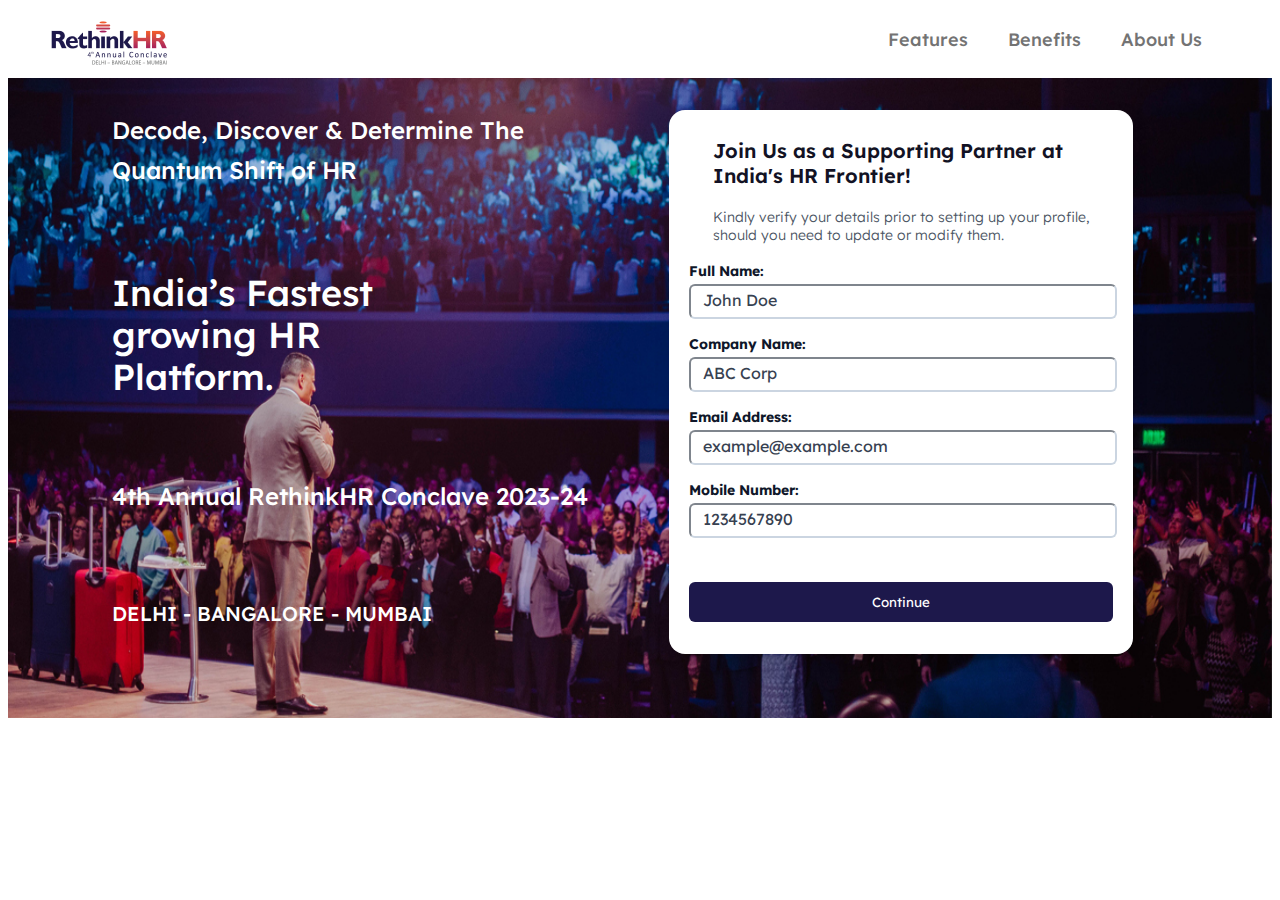
<file: register-with-us.html>
<!DOCTYPE html>
<html lang="en">
<head>
    <meta charset="UTF-8">
    <meta name="viewport" content="width=device-width, initial-scale=1.0">
    <title>Document</title>
    <link href="https://fonts.googleapis.com/css2?family=Lexend+Deca:wght@400;500;600;700&family=Lexend:wght@400;500&display=swap" rel="stylesheet">
    <link rel="stylesheet" href="style.css">
</head>
<body>
    <div class="header">
        <img src="images/RethinkHR 1.png" alt="RethinkHR" class="rethink" />
        <div>
            <!-- <a href="https://rethinkhr.sapphireconnect.in/"><span>Register with us</span></a> -->
            <a href="https://rethinkhr.sapphireconnect.in/"><span>Features</span></a>
            <a href="https://rethinkhr.sapphireconnect.in/"><span>Benefits</span></a>
            <a href="https://rethinkhr.sapphireconnect.in/about-us/"><span>About Us</span></a>
        </div>
    </div>

    <div class="container">
        <img src="./images/bg-desktop-img.jpg" alt="bg-img" class="bg-img">
        
        <div class="tsel">
            <p class="title-main">Decode, Discover & Determine The <br/> Quantum Shift of HR</p>
    
            <p class="subtitle">India’s Fastest <br/> growing HR<br/> Platform.</p>
    
            <p class="event-details">4th Annual RethinkHR Conclave 2023-24</p>
    
            <p class="location">DELHI - BANGALORE - MUMBAI</p>
        </div>

        <div class="form-box">
            <p class="heading-featured">Join Us as a Supporting Partner at India's HR Frontier!</p>
            <p class="text-wrapper">Kindly verify your details prior to setting up your profile, should you need to update or modify them.</p>
            
            <form action="#" method="post" id="contactForm" onsubmit="return validateFormAndRedirect()">
                <label for="fullName">Full Name:</label>
                <input type="text" id="fullName" name="fullName" required placeholder="John Doe">
        
                <label for="companyName">Company Name:</label>
                <input type="text" id="companyName" name="companyName" required placeholder="ABC Corp">
        
                <label for="email">Email Address:</label>
                <input type="email" id="email" name="email" required placeholder="example@example.com">
        
                <label for="mobileNumber">Mobile Number:</label>
                <input type="tel" id="mobileNumber" name="mobileNumber" pattern="[0-9]{10}" required placeholder="1234567890">
        
                <button type="submit" class="hover-effect">Continue</button>
          
            </form>
        </div>
    </div>

    <script src="main.js"></script>
</body>
</html>
</file>
<file: style.css>
/* style.css */

/* Base styles for desktop */
.header {
    width: auto;
    background-color: white;
    display: flex;
    justify-content: space-between;
}

.header div {
    font-size: 16px;
    font-family: Lexend;
    font-weight: 500;
    color: rgba(115, 115, 115, 1);
    display: flex;
    margin-right: 30px;
    margin-top: 20px;
}

.header a {
    text-decoration: none;
}

.header span {
    padding-right: 40px;
    font-size: 18px;
    font-family: Lexend;
    font-weight: 500;
    color: rgba(115, 115, 115, 1);
}

/* Mobile responsiveness */
@media only screen and (max-width: 768px) {
    .header {
        flex-direction: column; /* Stack items vertically on smaller screens */
        align-items: center; /* Center align items */
    }

    .header div {
        margin: 10px 0; /* Adjust margin for better spacing */
    }

    .header span {
        padding-right: 1.25rem; /* Remove right padding on smaller screens */
    }
}


.container {
    position: relative;
    margin-top: -3rem;
    margin-bottom: 5rem;
}

.bg-img {
    position: absolute;
    top: 0;
    left: 0;
    width: 100%;
    height: 40rem;
    z-index: -1;
    background-color: rgba(0, 21, 96, 1), rgba(16, 57, 161, 0.44);
}

@media only screen and (max-width: 600px) {
    .bg-img {
        background-image: url('images/bg-mobile-img.jpg');
        background-size: cover; /* Adjust as needed */
        position: absolute;
        top: 0;
        left: 0;
        width: 100%;
        height: 40rem;
        z-index: -1;
        background-color: rgba(0, 21, 96, 1), rgba(16, 57, 161, 0.44);
    }
  }

.tsel{
    margin-bottom: 0rem;
    
}

.title-main,
.subtitle,
.event-details,
.location {
    min-height: 28px;
    color: rgba(255, 255, 255, 1);
    font-size: 24px;
    font-weight: 500;
    line-height: 40px;
    letter-spacing: 0px;
    word-wrap: break-word;
    margin-left: 5rem; /* Adjust the margin for smaller screens */
    margin-right: 5rem; /* Adjust the margin for smaller screens */
    margin-top: 50px;
    font-family: lexend;
    
}

.subtitle {
    font-size: 36px; /* Adjust font size for smaller screens */
    line-height: 42px; /* Adjust line height for smaller screens */
}

.event-details {
    font-size: 24px;
    line-height: 32px;
}

.location {
    font-size: 20px;
    line-height: 40px;
}

.form-box {
    position: absolute;
    right: 4.7rem; /* Adjust the position for smaller screens */
    top: 2rem; 
    background-color: #ffffff;
    margin-right: 4rem; /* Adjust the margin for smaller screens */
    /* margin-top: 3rem; */
    border-radius: 16px;
    box-shadow: 0px 4px 16px #0000001a;
    /* height: 32rem; */
    width: 29rem;
    /* width: calc(100% - 40px);  */
}

.heading-featured{
    font-size: 20px;
    font-family: "Lexend";
    font-weight: 600;
    color: rgba(18, 18, 36, 1);
    margin-left: 20px; 
    margin-right: 20px;
    padding-top: 0.5rem;
}
.text-wrapper {
    margin-left: 20px; 
    margin-right: 20px;
    font-size: 14px;
    font-family: "Lexend";
    font-weight: 300;
    color: rgba(75, 85, 99, 1);
    margin-top: -2rem;
}

form {
    display: grid;
    margin-left: 20px; /* Adjust the margin for smaller screens */
    margin-right: 20px; /* Adjust the margin for smaller screens */
    max-width: 100%; /* Ensure the form doesn't exceed the screen width */
}

label {
    font-size: 14px;
    font-family: "Lexend";
    font-weight: 500;
    color: rgba(15, 23, 42, 1);
    letter-spacing: 0;
    line-height: 10px;
    padding: 8px 0;
    font-weight: bold;
}

input {
    width: calc(100% - 24px); /* Adjust the width for smaller screens */
    margin-bottom: 12px;
    border-color: #cbd5e1;
    border-radius: 6px;
    padding: 8px 12px;
}

::placeholder {
    font-size: 16px;
    font-family: "Lexend";
    font-weight: 400;
    color: rgba(55, 65, 81, 1);
  }

.hover-effect {
    transition: background-color 0.3s ease;
}

.hover-effect:hover {
    background-color: rgba(187, 58, 77, 0.8);
}

button {
    padding: 12px;
    border-radius: 6px;
    background-color: #1D184B;
    color: #fff;
    border: none;
    cursor: pointer;
    font-family: lexend;
    margin-top: 2rem;
    margin-bottom: 2rem;
}

@media screen and (max-width: 768px) {
    .bg-img {
        height: 80rem; /* Adjust the height for smaller screens */
    }

    .form-box {
        position: static;
        width: 100%;
        margin: 20px 0; /* Adjust the margin for smaller screens */
    }

    
}

/* Desktop Styles (for screens wider than 768px) */
.our-trusted-partners {
    text-align: center;
    font-size: 24px;
    font-family: "Lexend";
    font-weight: 400;
    color: rgba(0, 85, 159, 1);
}

.partners-title {
    font-size: 24px;
    font-family: Lexend;
    font-weight: 400;
    color: rgba(0, 85, 159, 1);
    margin-top: 14rem;
    text-align: center;
}

.our-trusted-partners-logo {
    overflow-x: auto;
    white-space: nowrap;
    scrollbar-width: none; /* Firefox */
    -ms-overflow-style: none; /* Internet Explorer 10+ */
    margin-bottom: 20px;
    margin-top: 6rem;
    padding-left: 5rem;
    padding-right: 5rem;
    margin-top: -2rem;
    margin-bottom: 4rem;
}

.our-trusted-partners-logo::-webkit-scrollbar {
    display: none; /* WebKit (Chrome, Safari) */
    padding-left: 2rem;
    padding-right: 2rem;
}

.our-trusted-partners-logo img {
    display: inline-block;
    max-width: 100%;
    height: auto;
    margin-right: 10px;
    padding: 20px;
}

/* Mobile Styles (for screens up to 768px) */
@media only screen and (max-width: 768px) {
    .our-trusted-partners-logo {
        overflow-x: scroll;
        padding-left: 1rem;
        padding-right: 1rem;
        margin-top: 1rem; /* Adjust as needed */
        margin-bottom: 2rem; /* Adjust as needed */
    }
    .our-trusted-partners-logo img {
        padding: 10px;
    }
}

@media only screen and (min-width: 300px) and (max-width: 768px) {
    .our-trusted-partners {
        padding-top: -10rem;
        font-size: 18px;
    }

    .partners-title {
        font-size: 18px;
        margin-top: 80px;
    }

    .our-trusted-partners-logo img {
        margin-right: 5px;
        padding: 10px;
    }
}

/* General Styles */
.what-makes-us-stand-out {
    background-color: #f8f9fb;
    width: 100%;
    height: 100%;
}

.title2 {
    font-size: 32px;
    font-family: Lexend;
    font-weight: 600;
    color: rgba(29, 24, 75, 1);
    padding-top: 1rem;
    padding-bottom: 1rem;
    margin-left: 2rem;
}

.description {
    font-size: 18px;
    font-family: Lexend;
    font-weight: 300;
    color: rgba(75, 85, 99, 1);
    padding-bottom: 1rem;
    padding-left: 2rem;
    
}

/* Mobile Responsive Styles */
@media only screen and (max-width: 600px) {
    .title2 {
        font-size: 24px;
        margin-left: 2rem;
    }

    .description {
        font-size: 14px;
        padding-left: 2rem;
        margin-right: 10px;
        
    }
}

.container2 {
    display: flex;
    overflow-x: auto;
    margin-top: 40px;
    padding-bottom: 20px;
    scrollbar-width: none;
    -ms-overflow-style: none;
}

.container2::-webkit-scrollbar {
    display: none;
}

.container2 > div {
    flex-shrink: 0;
}

.box-1,
.box-2,
.box-3,
.box-4,
.box-5,
.box-6 {
    width: 300px; /* Set a fixed width for the boxes */
    box-sizing: border-box;
    padding: 20px;
    background-color: #f8f9fb;
    border-radius: 10px;
    margin-left: 20px;
    display: flex;
    flex-direction: column;
    justify-content: space-between;
    overflow: hidden; /* Hide content overflow */
}
.box-c1{
    font-size: 14px;
    font-family: "Lexend";
    font-weight: 400;
    color: rgba(17, 24, 39, 1);
}

.box-c2{
    font-size: 13px;
    font-family: "Lexend";
    font-weight: 300;
    color: rgba(107, 114, 128, 1);
}

.box-1 img,
.box-2 img,
.box-3 img,
.box-4 img,
.box-5 img,
.box-6 img {
    width: 40%;
    height: auto;
}

.box-1,
.box-2,
.box-3,
.box-4,
.box-5,
.box-6,
.box-content {
    padding: 10px;
}

/* Media query for screens with a maximum width of 768 pixels (adjust as needed) */
@media only screen and (max-width: 768px) {
    .container2 {
        flex-direction: row; /* Display boxes in a row for horizontal scrolling on mobile */
        overflow-x: auto; /* Enable horizontal scrolling on smaller screens */
    }

    .box-1,
    .box-2,
    .box-3,
    .box-4,
    .box-5,
    .box-6 {
        margin-left: 0; /* Remove left margin for the first box */
        margin-right: 20px; /* Add some right margin for spacing between boxes */
    }
}


.what-you-get{
    background-color: #f8f9fb;
    
}
.title{
    font-size: 32px;
    font-family: "Lexend";
    font-weight: 600;
    color: rgba(29, 24, 75, 1);
    margin-left: 2rem;
}

.subtitle1{
    font-size: 24px;
    font-family: "Lexend";
    font-weight: 400;
    color: rgba(0, 85, 159, 1);
    }

.subtitle2{
    font-size: 24px;
    font-family: "Lexend";
    font-weight: 400;
    color: rgba(0, 85, 159, 1);
}    

.subtitle3{
    font-size: 24px;
    font-family: "Lexend";
    font-weight: 400;
    color: rgba(0, 85, 159, 1);
}

.content-text1{
    font-size: 18px;
    font-family: "Lexend";
    font-weight: 300;
    color: rgba(75, 85, 99, 1);
    margin-left: 2rem;
}

.content-text2{
    font-size: 18px;
    font-family: "Lexend";
    font-weight: 300;
    color: rgba(75, 85, 99, 1);
}

.content-text3{
    font-size: 18px;
    font-family: "Lexend";
    font-weight: 300;
    color: rgba(75, 85, 99, 1);
}

.first-1{
    display: flex;
    justify-content: space-between;
    align-items: center;
    padding: 3rem;
    align-items: center;
}

.second-2{
    display: flex;
    justify-content: space-between;
    align-items: center;
    padding: 3rem;
}
.third-3{
    display: flex;
    justify-content: space-between;
    align-items: center;
    padding: 3rem;
}



/* Mobile Responsive CSS */
@media only screen and (max-width: 768px) {
    .first-1,
    .second-2,
    .third-3 {
        flex-direction: column;
        align-items: center;
        padding: 1.5rem;
    }

    .img-1,
    .img-2,
    .img-3 {
        width: 80%;
        margin-top: 1rem;
    }

    .title {
        font-size: 28px;
        
    }

    .subtitle1,
    .subtitle2,
    .subtitle3 {
        font-size: 20px;
        margin-left: 0;
    }

    .content-text1,
    .content-text2,
    .content-text3 {
        font-size: 16px;
        margin-left: 0;
    }
}

.benefits {
    width: 100%;
    height: auto;
    background-color: #1D184B;
    display: flex;
    flex-direction: column;
    align-items: center;
    margin-top: 40px;
    margin-bottom: 1rem;
}

.title-benefits {
    font-size: 32px;
    font-family: Lexend;
    font-weight: 600;
    color: rgba(255, 255, 255, 1);
    text-align: center;
    padding-top: 30px;
}

/* Container for the boxes */
.boxes {
    display: flex;
    flex-wrap: wrap;
    justify-content: center; /* Center the boxes horizontally */
    gap: 30px;
    
}

/* Style for each box */
.boxes > div {
    flex: 1 1 calc(33.333% - 20px); /* Adjust the width as needed */
    position: relative;
    text-align: center; /* Center the content within the box */
}

/* Style for the box images */
.boxes img {
    max-width: 90%;
    height: auto;
    display: inline-block; /* Align the image to the center */
    border-radius: 1rem;
    box-shadow: 12px 12px 2px 1px #120d3d;
}

/* .box-collaborate-img{
    background-color: #877ecd;
} */
/* Style for the paragraphs */
.boxes p {
    position: absolute;
    top: 30%;
    left: 43%;
    transform: translate(-50%, -50%);
    text-align: center;
    color: #fff; /* Adjust the text color as needed */
}

/* Media query for mobile responsiveness */
@media only screen and (max-width: 767px) {
    .boxes {
        align-items: center; /* Center the boxes vertically */
    }

    .boxes > div {
        flex: 1 1 100%;
    }

    .boxes p {
        font-size: 22px; /* Adjust the font size for mobile */
    }
}




.what-we-offer {
    /* Add any container styles here */
}

.title-offer {
    font-size: 32px;
    font-family: Lexend;
    font-weight: 600;
    color: rgba(29, 24, 75, 1);
    padding: 20px;
    margin-left: 2rem;
}

.description {
    font-size: 18px;
    font-family: Lexend;
    font-weight: 300;
    color: rgba(75, 85, 99, 1);
    margin-left: 2rem;
    margin-top: -0;
}

.scroll-container {
    display: flex;
    white-space: nowrap;
    overflow-x: auto; /* Enable horizontal scrolling and hide scrollbar */
    -ms-overflow-style: none;
    scrollbar-width: none;
    padding: 40px; /* Optional padding */
}

.middle-box {
    background-color: #ffffff01;
    border: 1px solid;
    border-color: #e7e7f1;
    border-radius: 16px;
    width: 300px;
    height: 300px;
    display: flex;
    justify-content: center;
    align-items: center;
    margin-left: 20px; /* You may adjust this margin if needed */
}

.small-box {
    width: 250px;
    height: 250px;
    background-color: #f8f9fb;
    border-radius: 10px;
    text-align: center;
    margin-left: 25px;
    margin-right: 25px;
}

p {
    font-size: 20px;
    font-family: Lexend;
    font-weight: 500;
    color: rgba(17, 24, 39, 1);
    padding-left: 1.5rem;
    padding-top: 2rem;
}

.small-box-img1,
.small-box-img2,
.small-box-img3,
.small-box-img4 {
    max-width: 100%;
    max-height: 100%;
    border-radius: 10px;
}

.why-partner-with-us {
    font-size: 32px;
    font-family: "Lexend";
    font-weight: 600;
    color: rgba(29, 24, 75, 1);
    background-color: #f8f9fb;
    width: 100%;
    height: auto;
    
}

.section-title2{
    margin-left: 2rem;
}

.why-partner {
    display: flex;
    overflow-x: auto;
    scrollbar-width: none;
    -ms-overflow-style: none;
    padding: 30px 50px;
    box-sizing: border-box;
}

.why-partner::-webkit-scrollbar {
    display: none;
}

.box {
    flex: 0 0 auto;
    width: 300px;
    height: 300px;
    background-color: rgba(29, 24, 75, 1);
    border-radius: 10px;
    margin-right: 20px;
    display: flex;
    flex-direction: column;
    align-items: center;
    justify-content: center;
}

.box p {
    font-size: 24px;
    font-family: Lexend;
    font-weight: 600;
    color: rgba(255, 255, 255, 1);
    margin-right: 30px;
}

.box p.secondary {
    font-size: 13px;
    font-family: Lexend;
    font-weight: 400;
    color: rgba(255, 255, 255, 1);
    margin-top: -10px;
}

/* Container for video and screenshots */
#container {
    display: flex;
}

.partners-speak {
    margin-left: 5rem;
}

/* Video container styling */
#video-container {
    flex: 1;
    display: flex;
    align-items: center;
    max-width: 100%; /* Set the max-width for the desktop version */
    height: 100%;
    overflow: hidden; /* Hide the overflow for desktop */
    padding-left: 5rem;
}

/* Video wrapper styling */
.video-wrapper {
    position: relative;
    padding-bottom: 56.25%; /* 16:9 aspect ratio for responsive video */
    overflow: hidden;
    flex: 1;
}

/* YouTube video embedded using an iframe */
.youtube-video {
    position: absolute;
    top: 0;
    left: 0;
    width: 100%;
    height: 100%;
}

/* Screenshot container styling */
#screenshot-container {
    width: 50%;
    max-height: 50.5rem;
    margin-top: 0.5rem;
    overflow-y: auto; /* Vertical scrolling for screenshots */
    padding-left: 3rem; /* Adjust padding as needed */
    flex: 1;
}

.row {
    display: flex;
}

/* Individual screenshot styling */
.screenshot {
    padding-bottom: 1rem;
    width: 100%; /* Make the width 100% to match the video size */
    height: auto; /* Maintain aspect ratio */
    margin-bottom: 10px; /* Adjust as needed */
    cursor: pointer;
}

/* Media queries for responsive design */
@media screen and (max-width: 1200px) {
    #video-container {
        padding-left: 3rem; /* Adjust padding for medium screens */
    }
    #screenshot-container {
        padding-left: 0.5rem; /* Adjust padding for medium screens */
    }
}

@media screen and (max-width: 768px) {
    #container {
        flex-direction: column; /* Stack items in a column for small screens */
    }
    #video-container {
        padding-left: 0; /* Remove padding for small screens */
    }
    .video-wrapper {
        padding-bottom: 75%; /* Adjust aspect ratio for smaller screens */
    }
    .partners-speak {
        margin-left: 0; /* Remove margin for small screens */
    }
}
  /* Responsive styling for mobile devices */
  @media screen and (max-width: 600px) {
    .row {
        flex-direction: column;
    }

    .video-wrapper {
        width: 100%;
        margin-bottom: 1rem;
        margin-left: 0; /* Adjust margin as needed */
    }

    .youtube-video {
        width: 100%;
        padding-left: 0.5rem; /* Adjust padding as needed */
        padding-right: 0.5rem; /* Adjust padding as needed */
    }

    #screenshot-container {
        scroll-behavior: smooth;
        overflow-x: auto;
        white-space: nowrap;
        display: flex;
        justify-content: flex-start; /* Adjust alignment as needed */
    }

    .screenshot {
        overflow-x: auto;
        white-space: nowrap;
        margin-right: 10px;
        margin-bottom: 0.5rem;
        width: 100%; /* Make screenshot size same as video size */
        height: auto; /* Maintain aspect ratio */
        flex-shrink: 0;
    }

    .section-description {
        font-size: 13px;
        font-family: "Lexend";
        font-weight: 500;
        color: rgba(75, 85, 99, 1);
        padding-left: 0.5rem; /* Adjust padding as needed */
        padding-bottom: 2rem;
        text-align: center; /* Center text on mobile */
    }
}
  
  
  
  
.section-description{
    font-size: 13px;
    font-family: "Lexend";
    font-weight: 500;
    color: rgba(75, 85, 99, 1);
    padding-left: 1rem;
    padding-bottom: 2rem;
}

.about-rethink-title{
    font-size: 32px; 
    font-family: Lexend; 
    font-weight: 600; 
    color: rgba(29, 24, 75, 1); 
    padding-left: 50px; 
    margin-top: 1rem;
    margin-left: 0rem;
}

.about-rethink-2nd{
    top: 0px;left: 0px; 
    width: 100%;
    height: 70%; 
    background:rgba(248,250,251,1); 
    margin-left: 0rem;
    margin-right: 0rem; 
    border-radius: 10px; 
    margin-right: 45px;
}

.about-rethink-para{
    font-size: 18px;
    font-family: Lexend;
    font-weight: 300;
    color: rgba(75, 85, 99, 1); 
    padding-top: 50px; 
    padding-bottom: 50px; 
    padding-left: 50px; 
    padding-right: 50px;
}

.why-should-sponsors {
    background: rgba(248, 250, 251, 1);
    width: 100%;
    height: auto;
    margin-top: 3rem;
}

.why-should-sponsors p {
    font-size: 32px;
    font-family: Lexend;
    font-weight: 600;
    color: rgba(29, 24, 75, 1);
    padding: 2rem;
    width: 100%;
}

.sponsor-categories {
    display: flex;
    justify-content: space-between;
    padding: 0 100px;
}

.category-column {
    display: flex;
    flex-direction: column;
}

.category-column li {
    margin-bottom: 20px;
    font-size: 18px;
    font-family: Lexend;
    font-weight: 300;
    color: rgba(0, 0, 0, 1);
}

@media screen and (max-width: 768px) {
    .sponsor-categories {
        flex-direction: column; /* Stack columns on small screens */
    }

    .category-column li {
        margin-bottom: 10px; /* Adjusted margin for smaller screens */
    }

    .why-should-sponsors p {
        font-size: 24px;
        font-family: Lexend;
        font-weight: 600;
        color: rgba(29, 24, 75, 1);
        padding: 2rem;
    }

    .category-column li {
        margin-bottom: 20px;
        font-size: 14px;
        font-family: Lexend;
        font-weight: 300;
        color: rgba(0, 0, 0, 1);
        margin-left: -2rem;
    }
}
/* General styles for all screen sizes */
.footer {
    background-color: rgba(231, 231, 241, 1);
    padding: 20px;
    display: flex;
    justify-content: space-between; /* Spread the content to both ends */
}

.footer img {
    width: 50%;
    max-width: 300px;
    margin-right: 20px; /* Add some spacing between the image and text */
}
.center{
    margin-top: 3rem;
    text-decoration: none;
}
.right-side{
    margin-top: 3rem;
    padding-right: 3rem;
}

.footer-content {
    display: flex;
    flex: 1;
    justify-content: space-between; /* Spread the columns to both ends */
}

.footer p,
.footer li {
    margin-top: 1rem;
    font-size: 16px;
    font-family: 'Lexend', sans-serif;
    font-weight: 300;
    color: rgba(0, 0, 0, 1);
    text-decoration: none;
}

.center ul li a {
    text-decoration: none;
}


@media screen and (max-width: 768px) {
    .footer-content {
        flex-direction: column;
    }

    .center,
    .right-side {
        order: 1; /* Move center and right-side to the top */
        text-decoration: none;
    }

    .left-side,
    .center,
    .right-side {
        width: 100%;
    }

    .left-side img {
        max-width: 100%;
    }
}

.full-box{
    background-color: #f8f9fb;
    width: 100%;
    height: auto;
}
.pay-now-box {
    display: flex;
    background-color: #f8f9fb;
    width: auto;
    height: auto;
    margin-left: 2rem;
    margin-right: 2rem;
}

.pay-screenshot {
    margin-left: auto; /* Push the image to the right */
}

  .pay-now-heading{
    font-size: 34px;
    font-family: "Lexend";
    font-weight: 700;
    color: rgba(29, 24, 75, 1);
    margin-left: 2rem;
  }

  @media only screen and (max-width: 768px){
    .pay-now-heading{
        font-size: 26px;
        font-family: "Lexend";
        font-weight: 700;
        color: rgba(29, 24, 75, 1);
        margin-left: 2rem;
      }

      .you-pay{
        font-size: 20px;
        font-family: "Lexend";
        font-weight: 500;
        color: rgba(29, 24, 75, 1);
        text-align: center;
      }

      .span-content{
        margin-top: 2rem;
        font-size: 18px;
        font-family: "Lexend";
        font-weight: 400;
        color: rgba(75, 85, 99, 1);
      }

      .you-pay{
        font-size: 26px;
        font-family: "Lexend";
        font-weight: 500;
        color: rgba(29, 24, 75, 1);
        text-align: center;
      }
  }
  .content-box {
    box-sizing: border-box;
    border: 1px solid rgba(29, 24, 75, 1); 
    border-radius: 12px;
    padding: 10px; 
    margin-bottom: 1rem;
}

.text-content {
    margin-bottom: 2rem;
}
  .you-pay{
    font-size: 30px;
    font-family: "Lexend";
    font-weight: 500;
    color: rgba(29, 24, 75, 1);
    text-align: center;
  }
  .amount{
    font-size: 24px;
    font-family: "Lexend";
    font-weight: 400;
    color: rgba(29, 24, 75, 1);
    text-align: center;
    margin-top: 0.5rem;
  }
  .span-content{
    margin-top: 2rem;
    font-size: 22px;
    font-family: "Lexend";
    font-weight: 400;
    color: rgba(75, 85, 99, 1);
  }

  .pay-now-btn {
    padding: 0.5rem 2rem;
    border-radius: 6px;
    background-color: #1D184B;
    color: #fff;
    border: none;
    cursor: pointer;
    font-family: lexend;
    margin-top: 1rem;
    margin-bottom: 4rem;
    margin-left: 2rem;
}


.pay-screenshot {
    margin-top: 2.5rem;
    width: 100%;
    overflow-x: auto;
    white-space: nowrap;
    margin-left: 5rem;
    scrollbar-width: none; /* Firefox */
    -ms-overflow-style: none; /* Internet Explorer 11 */
}

.pay-screenshot::-webkit-scrollbar {
    display: none; /* WebKit browsers */
}

.pay-screenshot img {
    width: auto;
    height: auto;
    display: inline-block;
    margin-right: 2rem; /* Adjust the margin as needed */
}

@media screen and (max-width: 768px) {
    .pay-now-box {
        flex-direction: column; /* Display items in a column on smaller screens */
    }

    .pay-screenshot {
        margin-left: 0; /* Align images to the left on smaller screens */
        margin-top: 1rem; /* Add some space between the box and images on smaller screens */
    }
}
</file>
